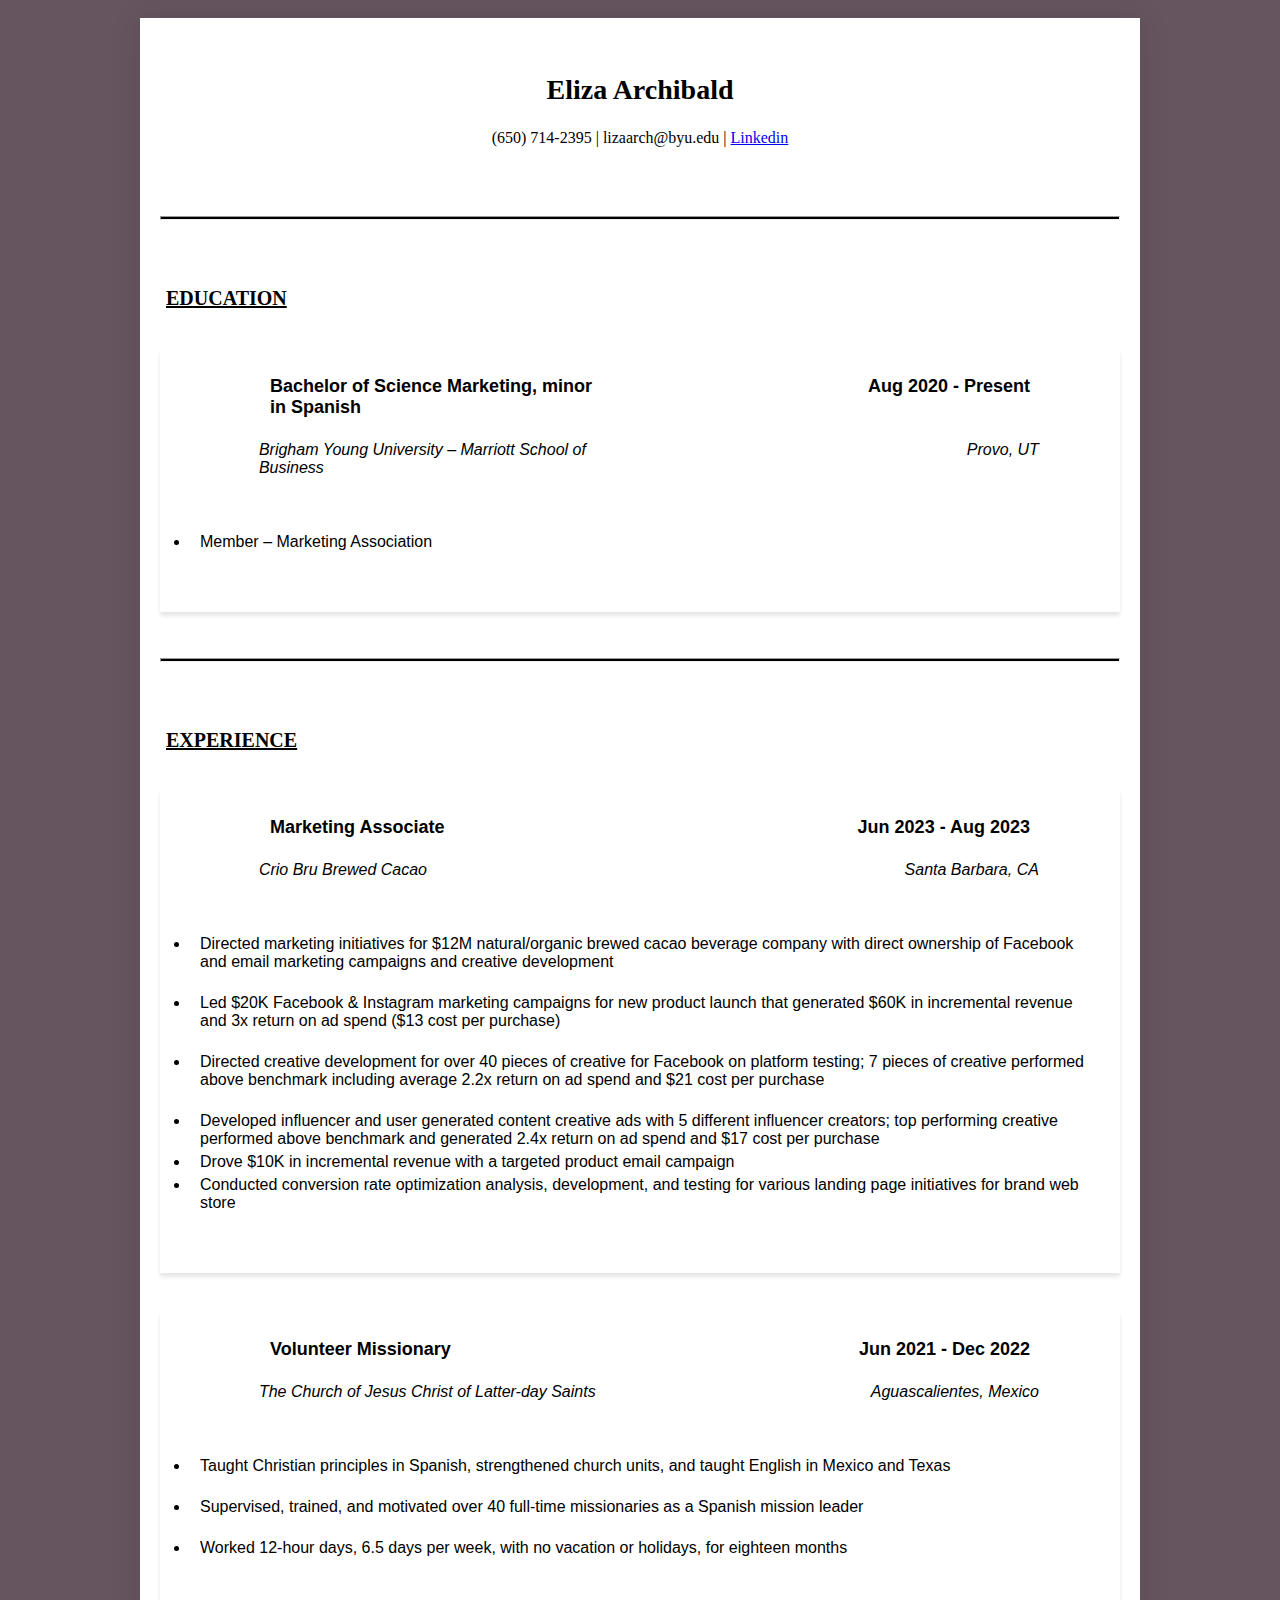
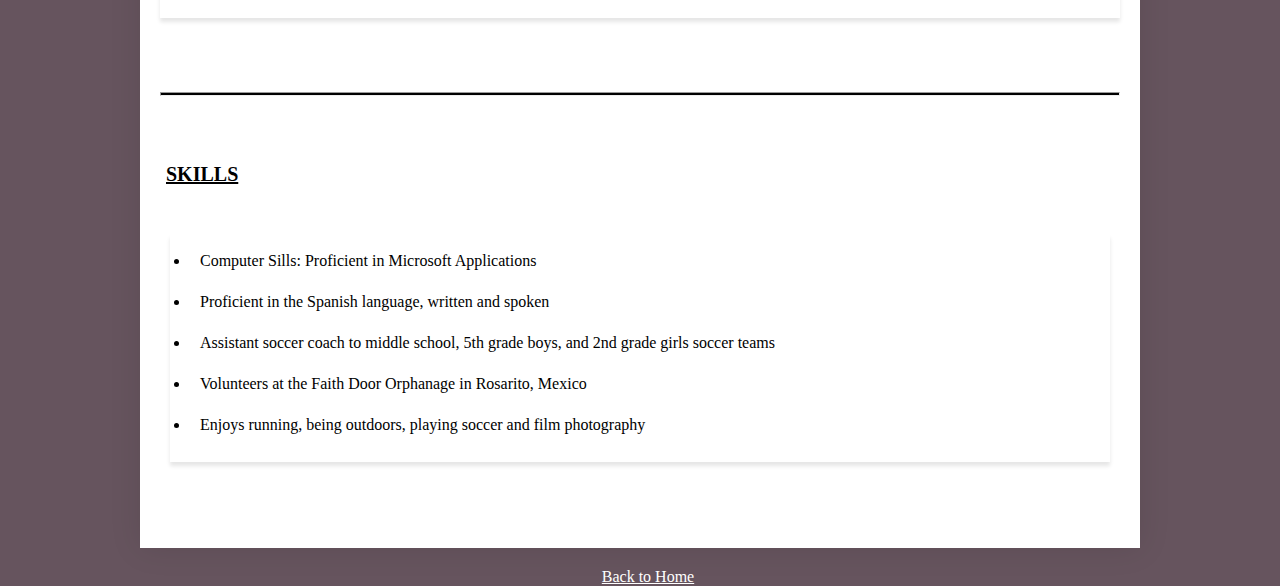
<file: Resume.html>
<!DOCTYPE html>
<html lang="en">

<head>
        
    <meta charset="UTF-8">
        
    <meta name="viewport" content="width=device-width, initial-scale=1.0">
        <title>Resume - Eliza Archibald</title>
        
    <link rel="stylesheet" href="css/Resume.css">
</head>

<body>
        <div class="resume">
                <header>
                        <h1>Eliza Archibald</h1>
                        <p>(650) 714-2395 | lizaarch@byu.edu | <a href="https://www.linkedin.com/in/eliza-archibald-/">
                    Linkedin</a></p>
                    </header>
                
        <hr>

                <section class="education">
                        <h2>EDUCATION</h2>

                        <div class="job-entry">
                                <div class="job-title-duration">
                                        <span class="job-title">Bachelor of Science Marketing, minor in Spanish</span>
                                        <span class="job-duration">Aug 2020 - Present</span>
                                    </div>
                                <div class="job-company-location">
                                        <span class="job-company">Brigham Young University – Marriott School of
                        Business</span>
                                        <span class="job-location">Provo, UT</span>
                                    </div>
                                <ul class="job-description">
                                        <li>Member – Marketing Association </li>
                                    </ul>
                            </div>
                        
            <hr>

                    <section class="experience">
                            <h2>EXPERIENCE</h2>

                            <div class="job-entry">
                                    <div class="job-title-duration">
                                            <span class="job-title">Marketing Associate</span>
                                            <span class="job-duration">Jun 2023 - Aug 2023</span>
                                        </div>
                                    <div class="job-company-location">
                                            <span class="job-company">Crio Bru Brewed Cacao</span>
                                            <span class="job-location">Santa Barbara, CA</span>
                                        </div>
                                    <ul class="job-description">
                                            <li>Directed marketing initiatives for $12M natural/organic brewed cacao
                            beverage company with direct ownership of
                            Facebook and email marketing campaigns and creative development</li>
                                            <li>Led $20K Facebook & Instagram marketing campaigns for new product launch
                            that generated $60K in incremental
                            revenue and 3x return on ad spend ($13 cost per purchase)</li>
                                            <li>Directed creative development for over 40 pieces of creative for
                            Facebook on platform testing; 7 pieces of creative
                            performed above benchmark including average 2.2x return on ad spend and $21 cost per
                            purchase</li>
                         <li>Developed influencer and user generated content creative ads with 5 different influencer
                            creators; top performing
                            creative performed above benchmark and generated 2.4x return on ad spend and $17 cost per
                            purchase</li>
                        <li>Drove $10K in incremental revenue with a targeted product email campaign</li>
                        <li>Conducted conversion rate optimization analysis, development, and testing for various
                            landing page initiatives for
                            brand web store</li>

                                        
                    </ul>
                                </div>


                            <div class="job-entry">
                                    <div class="job-title-duration">
                                            <span class="job-title">Volunteer Missionary</span>
                                            <span class="job-duration">Jun 2021 - Dec 2022</span>
                                        </div>
                                    <div class="job-company-location">
                                            <span class="job-company">The Church of Jesus Christ of Latter-day
                            Saints</span>
                                            <span class="job-location">Aguascalientes, Mexico</span>
                                        </div>
                                    <ul class="job-description">
                                            <li>Taught Christian principles in Spanish, strengthened church units, and
                            taught English in Mexico and Texas</li>
                                            <li>Supervised, trained, and motivated over 40 full-time missionaries as a
                            Spanish mission leader</li>
                                            <li>Worked 12-hour days, 6.5 days per week, with no vacation or holidays,
                            for eighteen months</li>
                                        </ul>
                                </div>
                        </section>
                    
            <hr>

                    <section class="skills-achievements">
                            <h2>SKILLS</h2>
                            <ul>
                                    <li>Computer Sills: Proficient in Microsoft Applications</li>
                                    <li>Proficient in the Spanish language, written and spoken</li>
                                    <li>Assistant soccer coach to middle school, 5th grade boys, and 2nd grade girls
                        soccer teams</li>
                                    <li>Volunteers at the Faith Door Orphanage in Rosarito, Mexico</li>
                                    <li>Enjoys running, being outdoors, playing soccer and film photography</li>
                                </ul>
                        </section>
                
    </div>
</body>

<footer>
        <a href="index.html" class="home-link">Back to Home</a>
</footer>

</html>
</file>
<file: css/Resume.css>
body {
    font-family: 'Georgia';
    margin: 0;
    padding: 0;
    background: #66545e; /* Light gray background as a placeholder */
}

.resume {
    max-width: 75%;
    margin: auto;
    padding: 20px;
    box-shadow: 0 0 30px rgba(0, 0, 0, 0.1);
    background-color: white;
}

header {
    text-align: center;
    margin-bottom: 20px;
}

hr {
    height: 2px;
    background-color: black;
}

header h1 {
    margin: 0;
    font-size: 28px;
}

header p {
    margin: 5px 0;
    font-size: 16px;
}

h2 {
    text-decoration: underline;
}

section h2 {
    font-size: 20px;
    padding: 3px 6px;
    margin-top: 20px;
}

section {
    margin-bottom: 10px;
}

section p, section ul {
    padding: 10px;
}

strong {
    font-weight: bold;
}

/* ... existing styles ... */

/* Style for job titles within the sections */
section strong {
    display: block; /* Makes the strong tag appear on its own line without extra space */
}

/* Paragraph styles within sections to remove top margin */
section p {
    margin-top: 0;
    padding: 10px;
}

/* List styles within sections to connect with the paragraph above */
section ul {
    margin-top: -10px; /* Negative margin to pull the list up to connect with the paragraph */
    padding: 0 10px 10px 10px;
}

/* List item styles */
section li {
    padding-left: 10px; /* Aligns text with the paragraph content */
    margin-bottom: 5px; /* Adjust spacing between list items if needed */
}

.job-entry {
    margin-bottom: 20px; /* Adds space between each job entry */
    padding: 10px;
    font-family: Arial, sans-serif;
    box-shadow: 0 4px 4px rgba(0, 0, 0, 0.1); /* Adds a subtle shadow */
}

.job-title-duration,
.job-company-location {
    display: flex;
    justify-content: space-between;
    align-items: baseline;
}

.job-title-duration {
    margin-bottom: 5px;
    font-size: 18px;
    font-weight: bold;
}

.job-company-location {
    font-style: italic;
    margin-bottom: 10px; /* Added space between the company/location and the list */
}

.job-title,
.job-company {
    text-align: left;
    flex: 1;
}

.job-duration,
.job-location {
    text-align: right;
    flex: 1;
}

.job-description {
    list-style-type: disc;
    padding-left: 20px; /* Align this with the start of the job-company text as needed */
    margin-top: 10px; /* Adds space above the list, adjust as needed */
    margin-bottom: 0; /* Remove default margin-bottom */
}

.job-description li {
    margin-bottom: 5px; /* Space between list items */
}

.skills-achievements {
    margin-bottom: 20px; /* Adds space between this section and others */
}

.skills-achievements h2 {
    /* Your styles for the section heading here, if necessary */
}

.skills-achievements ul {
    list-style-type: disc; /* Maintains the bullet points */
    padding-left: 20px; /* Adds indentation to the list */
    box-shadow: 0 4px 4px rgba(0, 0, 0, 0.1); /* Adds the box shadow to the entire list */
    margin: 10px; /* Adds top and bottom margin to the list */
    margin-bottom: 0;
}

/* Remove the bottom margin for the last item to avoid extra space */
.skills-achievements li:last-child {
    margin-bottom: 0;
}

footer {
    text-align: center;
    margin-top: 20px;
    color: white;
}
.home-link {
    color: white
}
</file>
